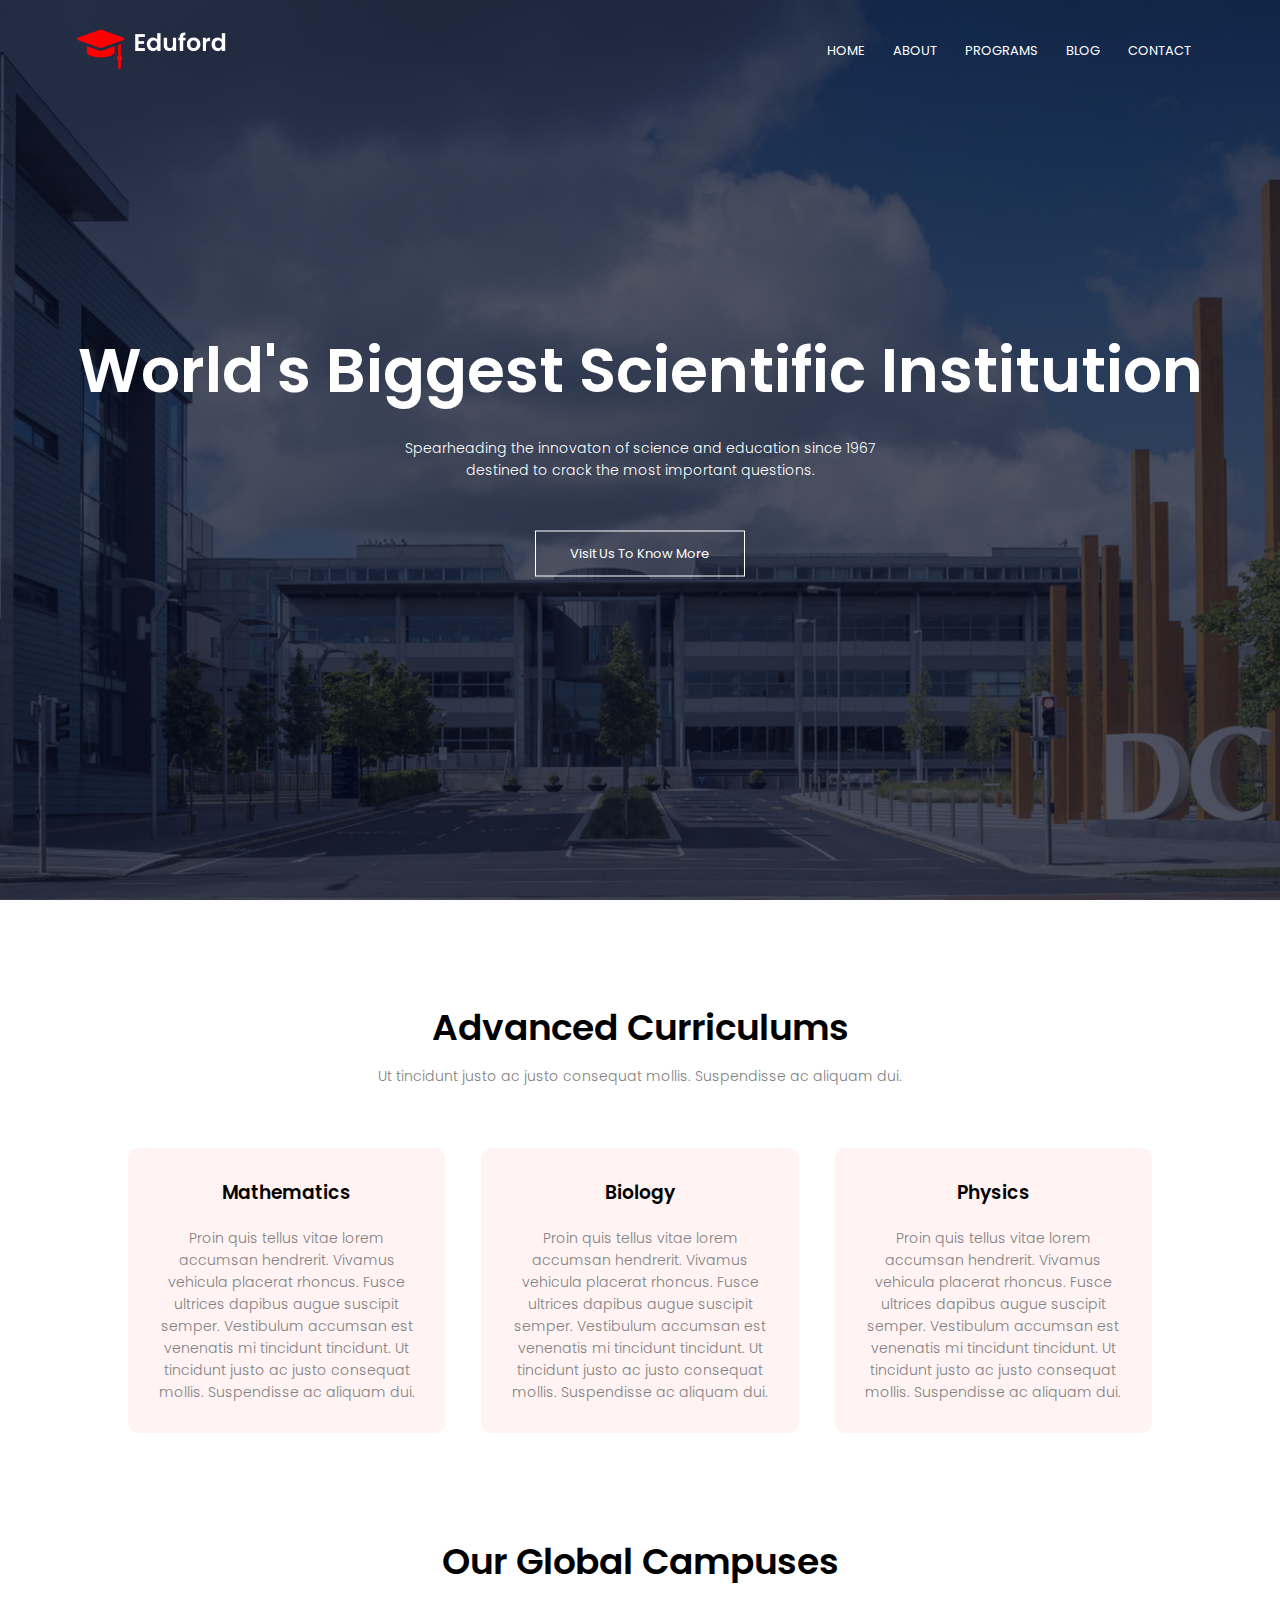
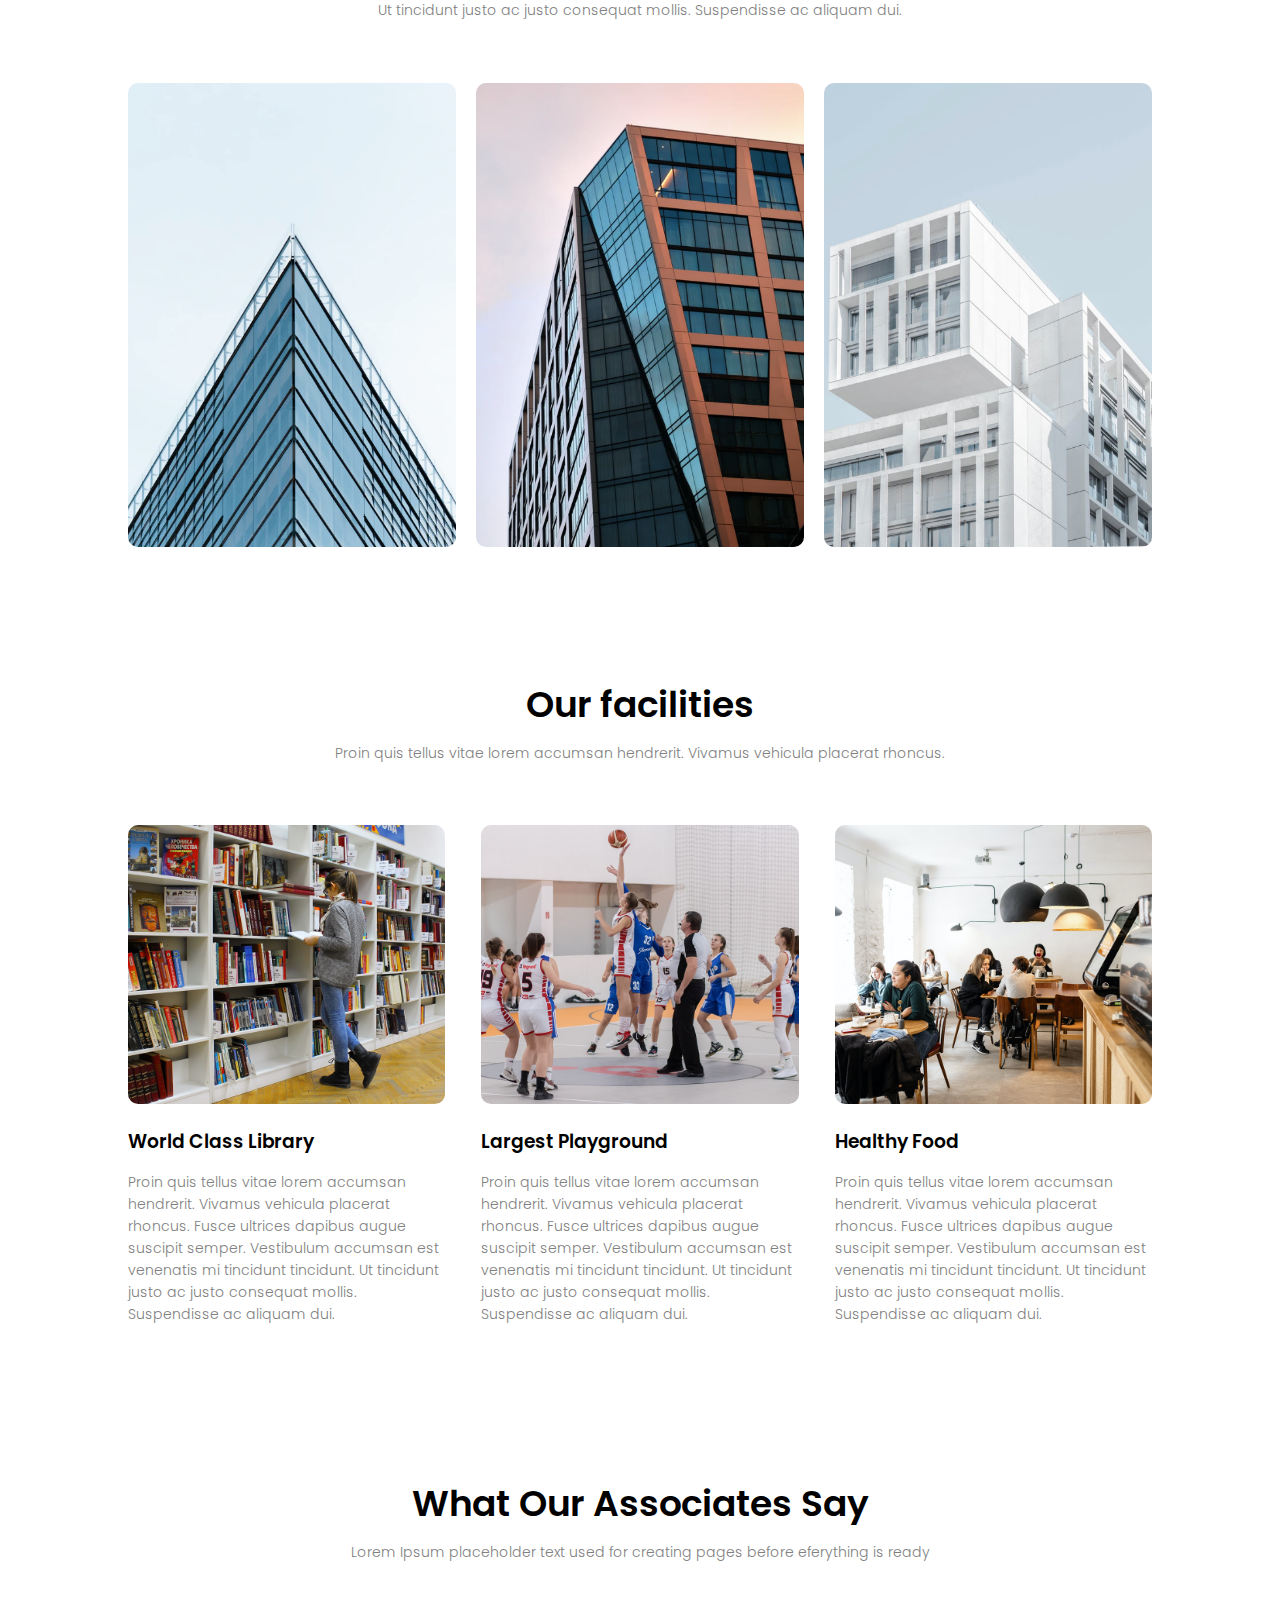
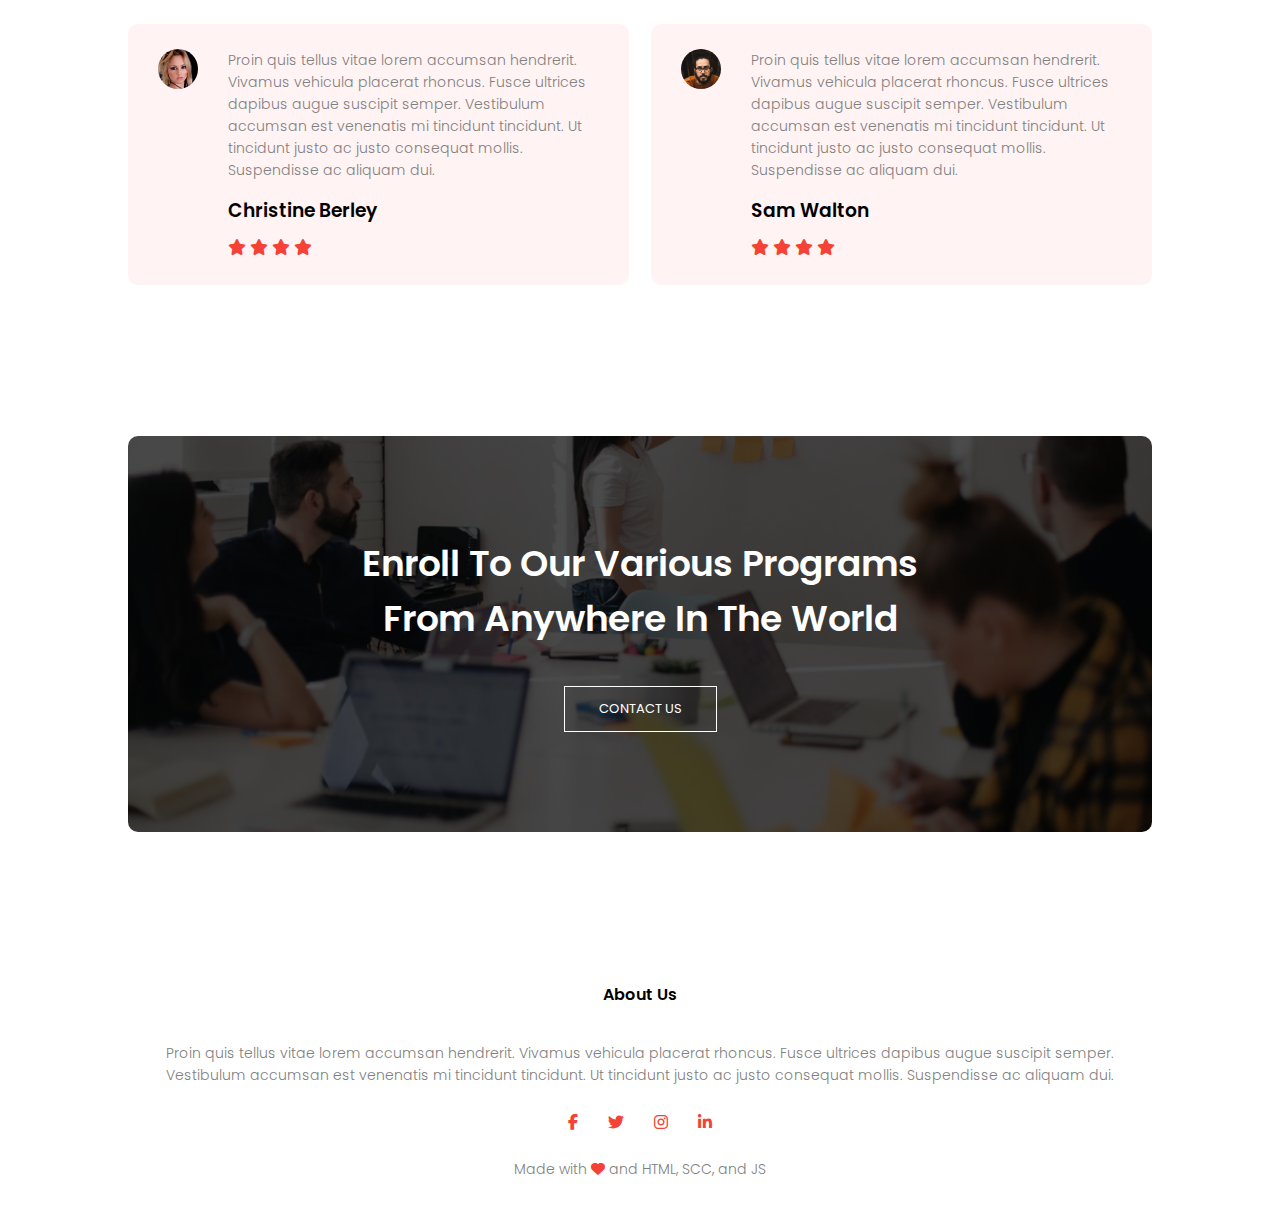
<file: index.html>
<!DOCTYPE html>
<html>
    <head>
        
        <meta name ="viewport" content="with=device-width, initial-scale=1.0">
        <title>Scientific Instinution LLC</title>
        <link href="style.css" type="text/css" rel="stylesheet" /> 
        <link rel="preconnect" href="https://fonts.googleapis.com">  <!-- google fonts -->
        <link rel="preconnect" href="https://fonts.gstatic.com" crossorigin>
        <link href="https://fonts.googleapis.com/css2?family=Poppins:wght@100;200;300;400;600;700&display=swap" rel="stylesheet"> 
        <link rel="stylesheet" href="https://cdnjs.cloudflare.com/ajax/libs/font-awesome/6.1.1/css/all.min.css"> <!-- font awesome css CDN -->
    </head>
    
    <body>
    <section class="header">
        <nav>
            <a href="index.html"><img src="images/logo.png" alt=""></a>
            <div class="nav-links" id="navLinks">
                <i class="fa fa-times" onclick="hideMenu()"></i> <!-- font awesome close icon -->
                <ul>
                    <li><a href="index.html">HOME</a></li>
                    <li><a href="about.html">ABOUT</a></li>
                    <li><a href="programs.html">PROGRAMS</a></li>
                    <li><a href="blog.html">BLOG</a></li>
                    <li><a href="contact.html">CONTACT</a></li>
                </ul>
            </div>
            <i class="fa fa-bars" onclick="showMenu()"></i>
        </nav>
    <div class="text-box">
        <h1>World's Biggest Scientific Institution</h1>
        <p>Spearheading the innovaton of science and education since 1967 <br> destined to crack the most important questions.
        </p>
        <a href="" class="hero-btn">Visit Us To Know More</a>
    </div>
    </section>

     <!-- second section -->
     <section class="course">
        <h1>Advanced Curriculums</h1>
        <p>Ut tincidunt justo ac justo consequat mollis. Suspendisse ac aliquam dui.</p>

        <div class="row">
            <div class="course-col">
                <H3>Mathematics</H3>
                <p>Proin quis tellus vitae lorem accumsan hendrerit. Vivamus vehicula placerat rhoncus. Fusce ultrices dapibus augue suscipit semper. Vestibulum accumsan est venenatis mi tincidunt tincidunt. Ut tincidunt justo ac justo consequat mollis. Suspendisse ac aliquam dui. 
                </p>
            </div>
            <div class="course-col">
                <H3>Biology</H3>
                <p>Proin quis tellus vitae lorem accumsan hendrerit. Vivamus vehicula placerat rhoncus. Fusce ultrices dapibus augue suscipit semper. Vestibulum accumsan est venenatis mi tincidunt tincidunt. Ut tincidunt justo ac justo consequat mollis. Suspendisse ac aliquam dui. 
                </p>
            </div>
            <div class="course-col">
                <H3>Physics</H3>
                <p>Proin quis tellus vitae lorem accumsan hendrerit. Vivamus vehicula placerat rhoncus. Fusce ultrices dapibus augue suscipit semper. Vestibulum accumsan est venenatis mi tincidunt tincidunt. Ut tincidunt justo ac justo consequat mollis. Suspendisse ac aliquam dui. 
                </p>
            </div>
        </div>
     </section>

      <!-- third section -->
     <section class="campus">
        <h1>Our Global Campuses</h1>
        <p>Ut tincidunt justo ac justo consequat mollis. Suspendisse ac aliquam dui.</p>

        <div class="row">
                <div class="campus-col">
                    <img src="images/london.png">
                    <div class="layer">
                        <h3>LONDON</h3>
                    </div>

                </div>
                
                <div class="campus-col">
                    <img src="images/newyork.png">
                    <div class="layer">
                        <h3>NEW YORK</h3>
                    </div>
                </div>

                <div class="campus-col">
                    <img src="images/washington.png">
                    <div class="layer">
                        <h3>WASHINGTON</h3>
                    </div>
                </div>
        </div>
     </section>

     <!-- fourth section -->

     <section class="facilities">
        <h1>Our facilities</h1>
        <p>Proin quis tellus vitae lorem accumsan hendrerit. Vivamus vehicula placerat rhoncus.</p>

        <div class="row">

            <div class="facilities-col">
                <img src="images/library.png">
                <h3>World Class Library</h3>
                <p>Proin quis tellus vitae lorem accumsan hendrerit. Vivamus vehicula placerat rhoncus. Fusce ultrices dapibus augue suscipit semper. Vestibulum accumsan est venenatis mi tincidunt tincidunt. Ut tincidunt justo ac justo consequat mollis. Suspendisse ac aliquam dui. 
                </p>
            </div>
            <div class="facilities-col">
                <img src="images/basketball.png">
                <h3>Largest Playground</h3>
                <p>Proin quis tellus vitae lorem accumsan hendrerit. Vivamus vehicula placerat rhoncus. Fusce ultrices dapibus augue suscipit semper. Vestibulum accumsan est venenatis mi tincidunt tincidunt. Ut tincidunt justo ac justo consequat mollis. Suspendisse ac aliquam dui. 
                </p>
            </div>
            <div class="facilities-col">
                <img src="images/cafeteria.png">
                <h3>Healthy Food</h3>
                <p>Proin quis tellus vitae lorem accumsan hendrerit. Vivamus vehicula placerat rhoncus. Fusce ultrices dapibus augue suscipit semper. Vestibulum accumsan est venenatis mi tincidunt tincidunt. Ut tincidunt justo ac justo consequat mollis. Suspendisse ac aliquam dui. 
                </p>
            </div>

        </div>
     </section>

     <!-- fifth section -->

     <section class="testimonials">
        <h1>What Our Associates Say</h1>
        <p>Lorem Ipsum placeholder text used for creating pages before eferything is ready</p>

        <div class="row">
            <div class="testimonial-col">
                <img src="images/user1.jpg">
                <div>
                    <p>Proin quis tellus vitae lorem accumsan hendrerit. Vivamus vehicula placerat rhoncus. Fusce ultrices dapibus augue suscipit semper. Vestibulum accumsan est venenatis mi tincidunt tincidunt. Ut tincidunt justo ac justo consequat mollis. Suspendisse ac aliquam dui. 
                    </p>
                    <h3>Christine Berley</h3>
                    <i class="fa fa-star"></i>
                    <i class="fa fa-star"></i>
                    <i class="fa fa-star"></i>
                    <i class="fa fa-star"></i>
                    <i class="fa fa-star-o"></i>
                </div>
            </div>
            <div class="testimonial-col">
                <img src="images/user2.jpg">
                <div>
                    <p>Proin quis tellus vitae lorem accumsan hendrerit. Vivamus vehicula placerat rhoncus. Fusce ultrices dapibus augue suscipit semper. Vestibulum accumsan est venenatis mi tincidunt tincidunt. Ut tincidunt justo ac justo consequat mollis. Suspendisse ac aliquam dui. 
                    </p>
                    <h3>Sam Walton</h3>
                    <i class="fa fa-star"></i>
                    <i class="fa fa-star"></i>
                    <i class="fa fa-star"></i>
                    <i class="fa fa-star"></i>
                    <i class="fa fa-star-half-o"></i>
                </div>
            </div>
        </div>
     </section>

     <!-- sixth section -->

     <section class="cta">
        <h1>Enroll To Our Various Programs<br> From Anywhere In The World</h1>
        <a href="" class="hero-btn">CONTACT US</a>

     </section>

     <!-- footer section -->

     <section class="footer">
        <h4>About Us</h4>
        <p>Proin quis tellus vitae lorem accumsan hendrerit. Vivamus vehicula placerat rhoncus. Fusce ultrices dapibus augue suscipit semper.<br> Vestibulum accumsan est venenatis mi tincidunt tincidunt. Ut tincidunt justo ac justo consequat mollis. Suspendisse ac aliquam dui. 
        </p>
        <div class="icons">
            <i class="fa-brands fa-facebook-f"></i>
            <i class="fa-brands fa-twitter"></i>
            <i class="fa-brands fa-instagram"></i>
            <i class="fa-brands fa-linkedin-in"></i>
        </div>
        <p>Made with <i class="fa fa-heart"></i> and HTML, SCC, and JS</p>
     </section>

    <!-- JS Open and close mobile menu -->
    <script>
        var navLinks = document.getElementById("navLinks")
        function showMenu(){
            navLinks.style.right = "0";
        }
        function hideMenu(){
            navLinks.style.right = "-200px";
        }
    </script>


    </body>
</html>
</file>
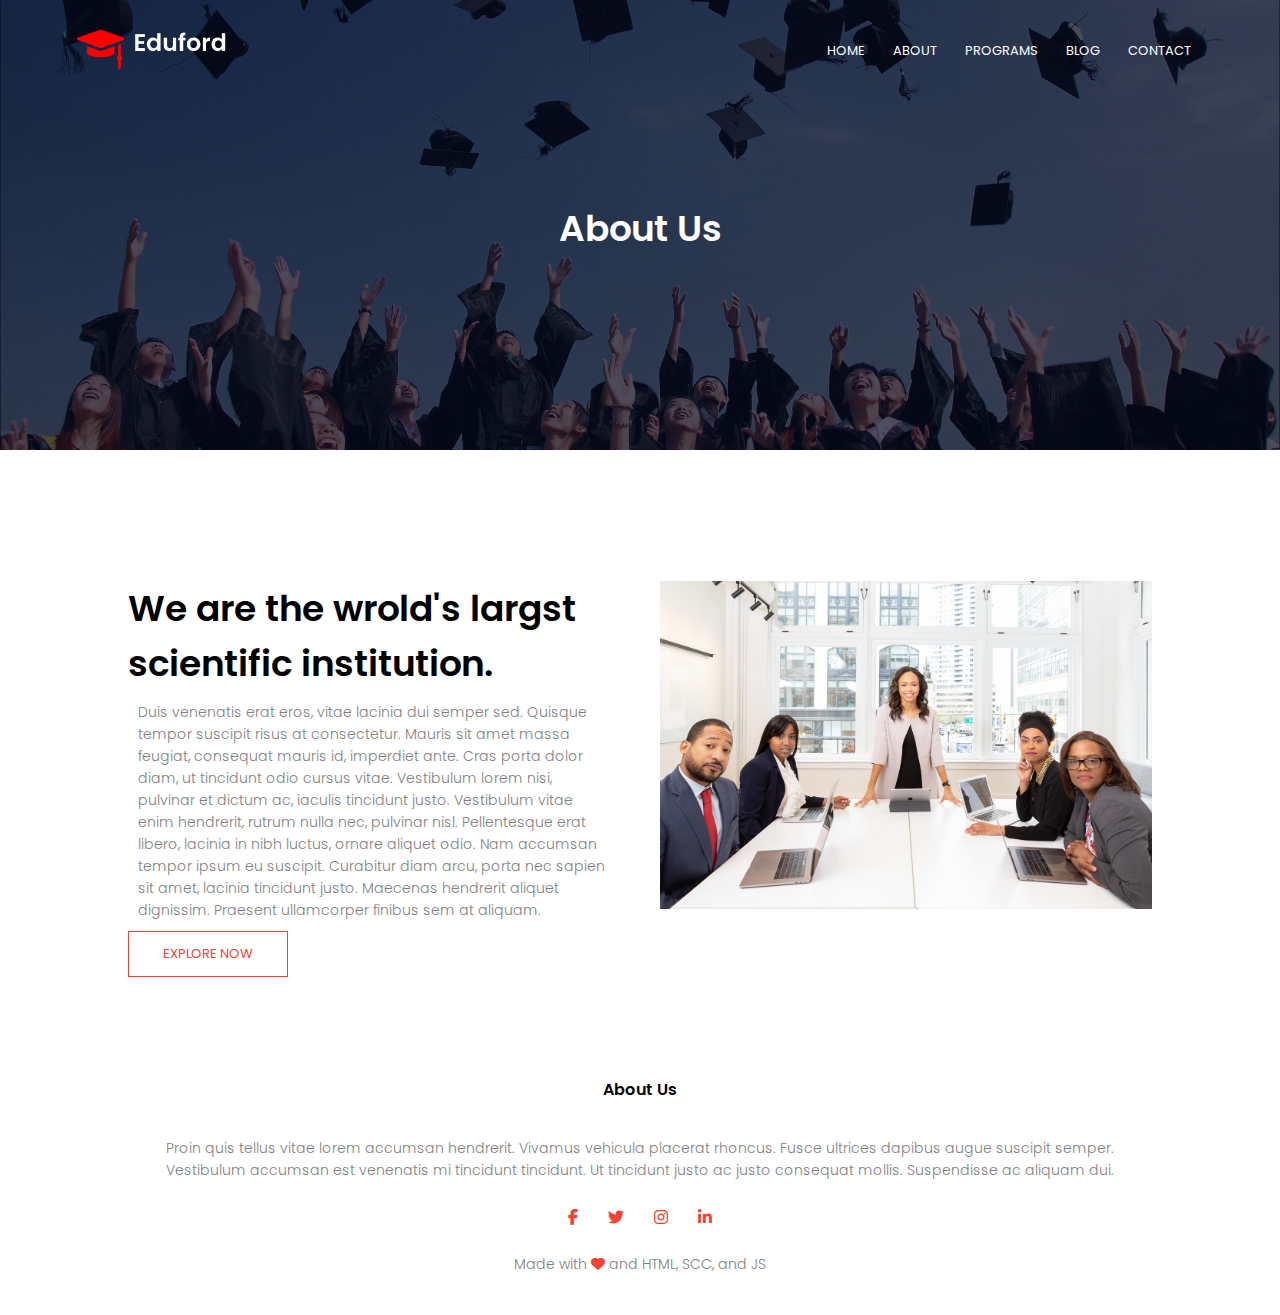
<file: about.html>
<!DOCTYPE html>
<html>
    <head>
        <meta name ="viewport" content="with=device-width, initial-scale=1.0">
        <title>Scientific Instinution LLC</title>
        <link href="style.css" type="text/css" rel="stylesheet" /> 
        <link rel="preconnect" href="https://fonts.googleapis.com">  <!-- google fonts -->
        <link rel="preconnect" href="https://fonts.gstatic.com" crossorigin>
        <link href="https://fonts.googleapis.com/css2?family=Poppins:wght@100;200;300;400;600;700&display=swap" rel="stylesheet"> 
        <link rel="stylesheet" href="https://cdnjs.cloudflare.com/ajax/libs/font-awesome/6.1.1/css/all.min.css"> <!-- font awesome css CDN -->
    </head>
    
    <body>
    <section class="sub-header">
        <nav>
            <a href="index.html"><img src="images/logo.png" alt=""></a>
            <div class="nav-links" id="navLinks">
                <i class="fa fa-times" onclick="hideMenu()"></i> <!-- font awesome close icon -->
                <ul>
                    <li><a href="index.html">HOME</a></li>
                    <li><a href="about.html">ABOUT</a></li>
                    <li><a href="programs.html">PROGRAMS</a></li>
                    <li><a href="blog.html">BLOG</a></li>
                    <li><a href="contact.html">CONTACT</a></li>
                </ul>
            </div>
            <i class="fa fa-bars" onclick="showMenu()"></i>
        </nav>
        <h1>About Us</h1>

    </section>

    <!-- content section -->

    <section class="about-us">

        <div class="row">
            <div class="about-col">
                <h1>We are the wrold's largst scientific institution.</h1>
                <p>Duis venenatis erat eros, vitae lacinia dui semper sed. Quisque tempor suscipit risus at consectetur. Mauris sit amet massa feugiat, consequat mauris id, imperdiet ante. Cras porta dolor diam, ut tincidunt odio cursus vitae. Vestibulum lorem nisi, pulvinar et dictum ac, iaculis tincidunt justo. Vestibulum vitae enim hendrerit, rutrum nulla nec, pulvinar nisl. Pellentesque erat libero, lacinia in nibh luctus, ornare aliquet odio. Nam accumsan tempor ipsum eu suscipit. Curabitur diam arcu, porta nec sapien sit amet, lacinia tincidunt justo. Maecenas hendrerit aliquet dignissim. Praesent ullamcorper finibus sem at aliquam.</p>
                <a href="" class="hero-btn color-btn">EXPLORE NOW</a>
            </div>
            <div class="about-col">
                <img src="images/about.jpg">
            </div>
        </div>
    </section>




     <!-- footer section -->

     <section class="footer">
        <h4>About Us</h4>
        <p>Proin quis tellus vitae lorem accumsan hendrerit. Vivamus vehicula placerat rhoncus. Fusce ultrices dapibus augue suscipit semper.<br> Vestibulum accumsan est venenatis mi tincidunt tincidunt. Ut tincidunt justo ac justo consequat mollis. Suspendisse ac aliquam dui. 
        </p>
        <div class="icons">
            <i class="fa-brands fa-facebook-f"></i>
            <i class="fa-brands fa-twitter"></i>
            <i class="fa-brands fa-instagram"></i>
            <i class="fa-brands fa-linkedin-in"></i>
        </div>
        <p>Made with <i class="fa fa-heart"></i> and HTML, SCC, and JS</p>
     </section>

    <!-- JS Open and close mobile menu -->
    <script>
        var navLinks = document.getElementById("navLinks")
        function showMenu(){
            navLinks.style.right = "0";
        }
        function hideMenu(){
            navLinks.style.right = "-200px";
        }
    </script>


    </body>
</html>
</file>
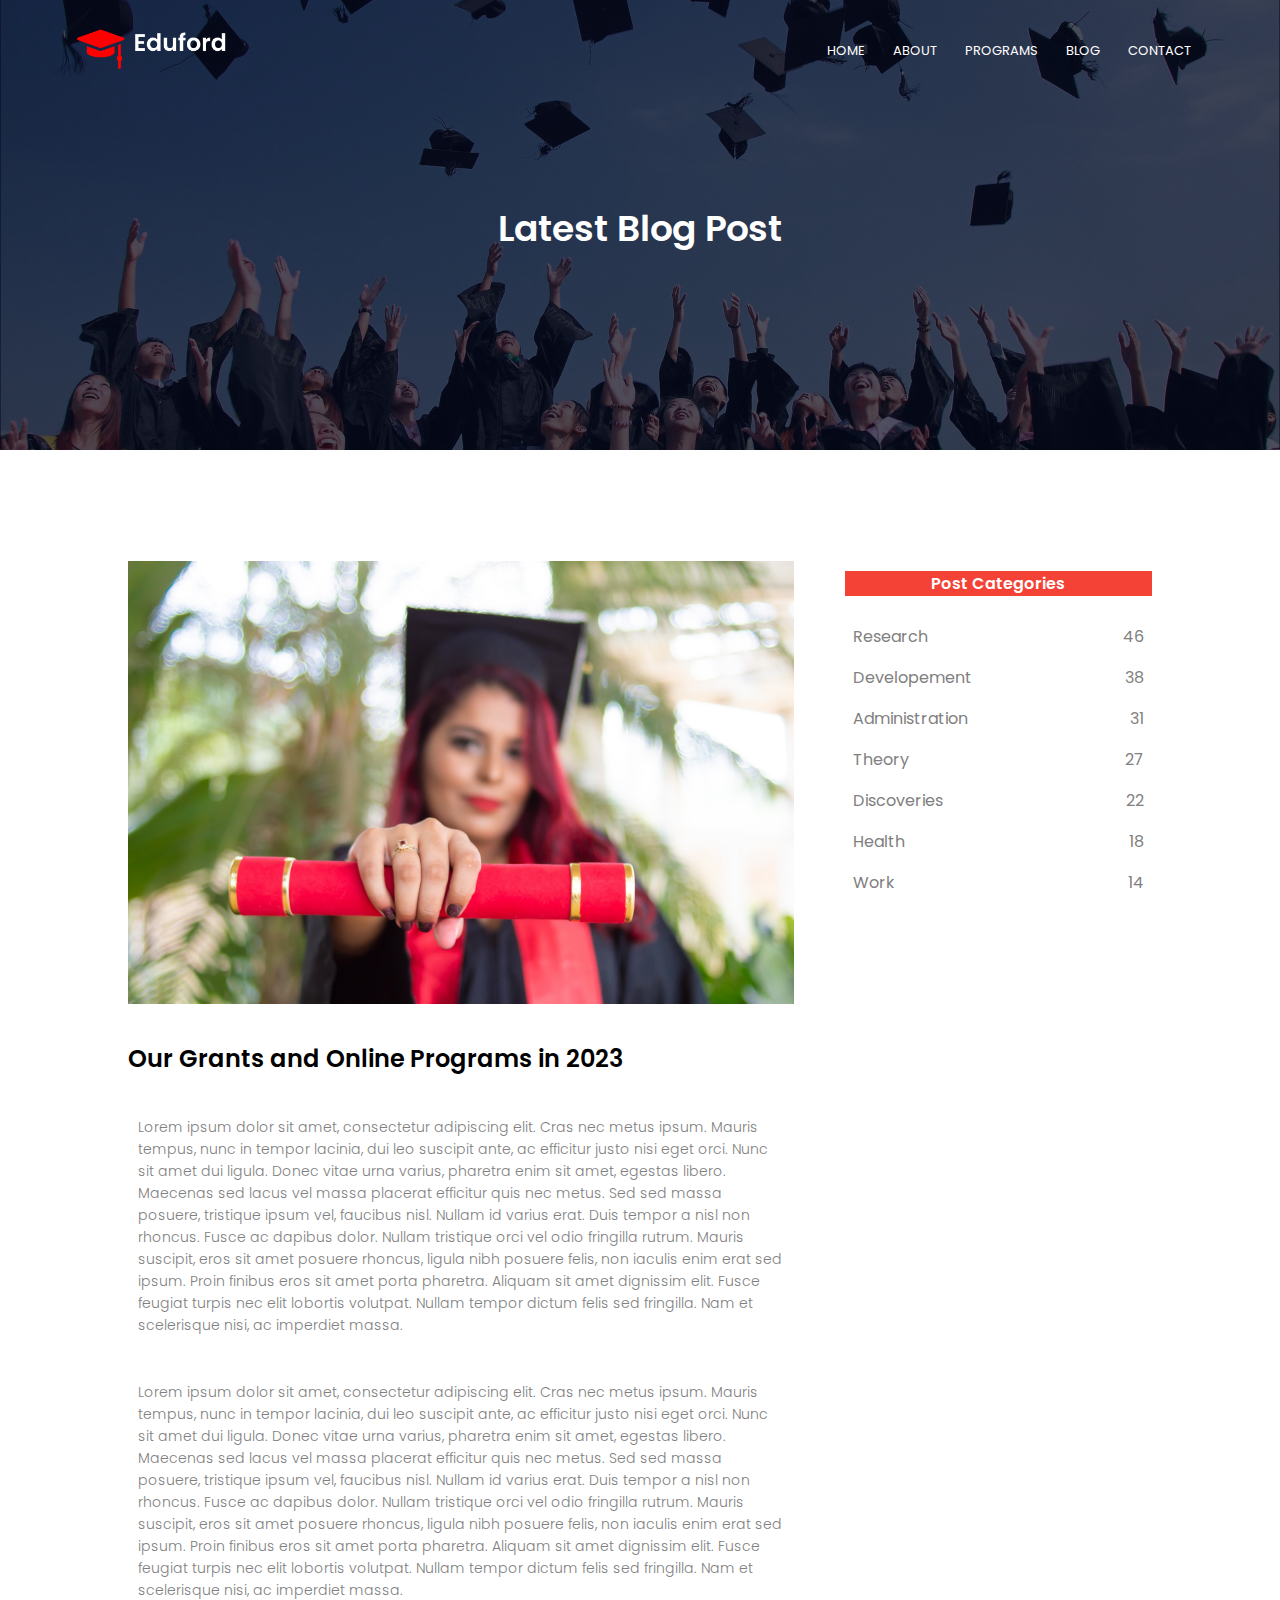
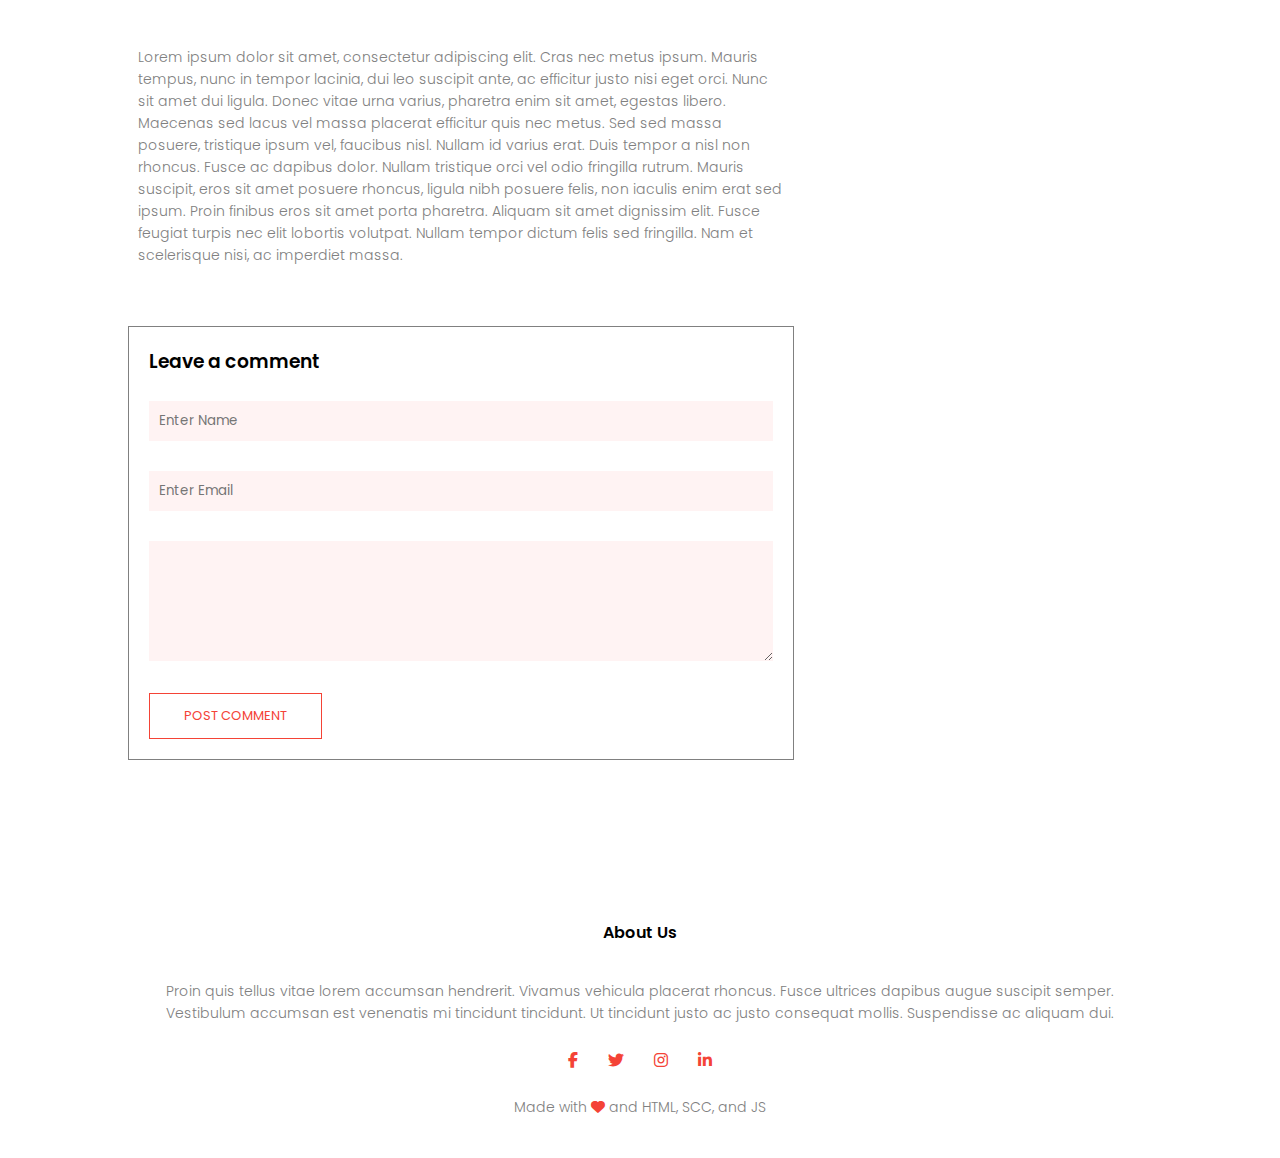
<file: blog.html>
<!DOCTYPE html>
<html>
    <head>
        <meta name ="viewport" content="with=device-width, initial-scale=1.0">
        <title>Scientific Instinution LLC</title>
        <link href="style.css" type="text/css" rel="stylesheet" /> 
        <link rel="preconnect" href="https://fonts.googleapis.com">  <!-- google fonts -->
        <link rel="preconnect" href="https://fonts.gstatic.com" crossorigin>
        <link href="https://fonts.googleapis.com/css2?family=Poppins:wght@100;200;300;400;600;700&display=swap" rel="stylesheet"> 
        <link rel="stylesheet" href="https://cdnjs.cloudflare.com/ajax/libs/font-awesome/6.1.1/css/all.min.css"> <!-- font awesome css CDN -->
    </head>
    
    <body>
    <section class="sub-header">
        <nav>
            <a href="index.html"><img src="images/logo.png" alt=""></a>
            <div class="nav-links" id="navLinks">
                <i class="fa fa-times" onclick="hideMenu()"></i> <!-- font awesome close icon -->
                <ul>
                    <li><a href="index.html">HOME</a></li>
                    <li><a href="about.html">ABOUT</a></li>
                    <li><a href="programs.html">PROGRAMS</a></li>
                    <li><a href="blog.html">BLOG</a></li>
                    <li><a href="contact.html">CONTACT</a></li>
                </ul>
            </div>
            <i class="fa fa-bars" onclick="showMenu()"></i>
        </nav>
        <h1>Latest Blog Post</h1>

    </section>

    <!-- content section -->


    <section class="blog-content">
        <div class="row">
            <div class="blog-left">
                <img src="images/certificate.jpg">
                <h2>Our Grants and Online Programs in 2023</h2>
                <p>Lorem ipsum dolor sit amet, consectetur adipiscing elit. Cras nec metus ipsum. Mauris tempus, nunc in tempor lacinia, dui leo suscipit ante, ac efficitur justo nisi eget orci. Nunc sit amet dui ligula. Donec vitae urna varius, pharetra enim sit amet, egestas libero. Maecenas sed lacus vel massa placerat efficitur quis nec metus. Sed sed massa posuere, tristique ipsum vel, faucibus nisl. Nullam id varius erat. Duis tempor a nisl non rhoncus. Fusce ac dapibus dolor. Nullam tristique orci vel odio fringilla rutrum. Mauris suscipit, eros sit amet posuere rhoncus, ligula nibh posuere felis, non iaculis enim erat sed ipsum. Proin finibus eros sit amet porta pharetra. Aliquam sit amet dignissim elit. Fusce feugiat turpis nec elit lobortis volutpat. Nullam tempor dictum felis sed fringilla. Nam et scelerisque nisi, ac imperdiet massa. </p>
                <br>
                <p>Lorem ipsum dolor sit amet, consectetur adipiscing elit. Cras nec metus ipsum. Mauris tempus, nunc in tempor lacinia, dui leo suscipit ante, ac efficitur justo nisi eget orci. Nunc sit amet dui ligula. Donec vitae urna varius, pharetra enim sit amet, egestas libero. Maecenas sed lacus vel massa placerat efficitur quis nec metus. Sed sed massa posuere, tristique ipsum vel, faucibus nisl. Nullam id varius erat. Duis tempor a nisl non rhoncus. Fusce ac dapibus dolor. Nullam tristique orci vel odio fringilla rutrum. Mauris suscipit, eros sit amet posuere rhoncus, ligula nibh posuere felis, non iaculis enim erat sed ipsum. Proin finibus eros sit amet porta pharetra. Aliquam sit amet dignissim elit. Fusce feugiat turpis nec elit lobortis volutpat. Nullam tempor dictum felis sed fringilla. Nam et scelerisque nisi, ac imperdiet massa. </p>
                <br>
                <p>Lorem ipsum dolor sit amet, consectetur adipiscing elit. Cras nec metus ipsum. Mauris tempus, nunc in tempor lacinia, dui leo suscipit ante, ac efficitur justo nisi eget orci. Nunc sit amet dui ligula. Donec vitae urna varius, pharetra enim sit amet, egestas libero. Maecenas sed lacus vel massa placerat efficitur quis nec metus. Sed sed massa posuere, tristique ipsum vel, faucibus nisl. Nullam id varius erat. Duis tempor a nisl non rhoncus. Fusce ac dapibus dolor. Nullam tristique orci vel odio fringilla rutrum. Mauris suscipit, eros sit amet posuere rhoncus, ligula nibh posuere felis, non iaculis enim erat sed ipsum. Proin finibus eros sit amet porta pharetra. Aliquam sit amet dignissim elit. Fusce feugiat turpis nec elit lobortis volutpat. Nullam tempor dictum felis sed fringilla. Nam et scelerisque nisi, ac imperdiet massa. </p>

                <div class="comment-box">
                    <h3>Leave a comment</h3>
                    <form class = "comment-form" action="">
                        <input type="text" placeholder = "Enter Name">
                        <input type="text" placeholder = "Enter Email">
                        <textarea rows="5" placeholder = "Your comment">
                        </textarea>
                        <button type = "submit" class="hero-btn color-btn" >POST COMMENT</button>

                    </form>
                </div>

            </div>
            <div class="blog-right">
                <h3>Post Categories</h3>
                <div>
                    <span>Research</span>
                    <span>46</span>
                </div>
                <div>
                    <span>Developement</span>
                    <span>38</span>
                </div>
                <div>
                    <span>Administration</span>
                    <span>31</span>
                </div>
                <div>
                    <span>Theory</span>
                    <span>27</span>
                </div>
                <div>
                    <span>Discoveries</span>
                    <span>22</span>
                </div>
                <div>
                    <span>Health</span>
                    <span>18</span>
                </div>
                <div>
                    <span>Work</span>
                    <span>14</span>
                </div>

            </div>
        </div>



    </section>





     <!-- footer section -->

     <section class="footer">
        <h4>About Us</h4>
        <p>Proin quis tellus vitae lorem accumsan hendrerit. Vivamus vehicula placerat rhoncus. Fusce ultrices dapibus augue suscipit semper.<br> Vestibulum accumsan est venenatis mi tincidunt tincidunt. Ut tincidunt justo ac justo consequat mollis. Suspendisse ac aliquam dui. 
        </p>
        <div class="icons">
            <i class="fa-brands fa-facebook-f"></i>
            <i class="fa-brands fa-twitter"></i>
            <i class="fa-brands fa-instagram"></i>
            <i class="fa-brands fa-linkedin-in"></i>
        </div>
        <p>Made with <i class="fa fa-heart"></i> and HTML, SCC, and JS</p>
     </section>

    <!-- JS Open and close mobile menu -->
    <script>
        var navLinks = document.getElementById("navLinks")
        function showMenu(){
            navLinks.style.right = "0";
        }
        function hideMenu(){
            navLinks.style.right = "-200px";
        }
    </script>


    </body>
</html>
</file>
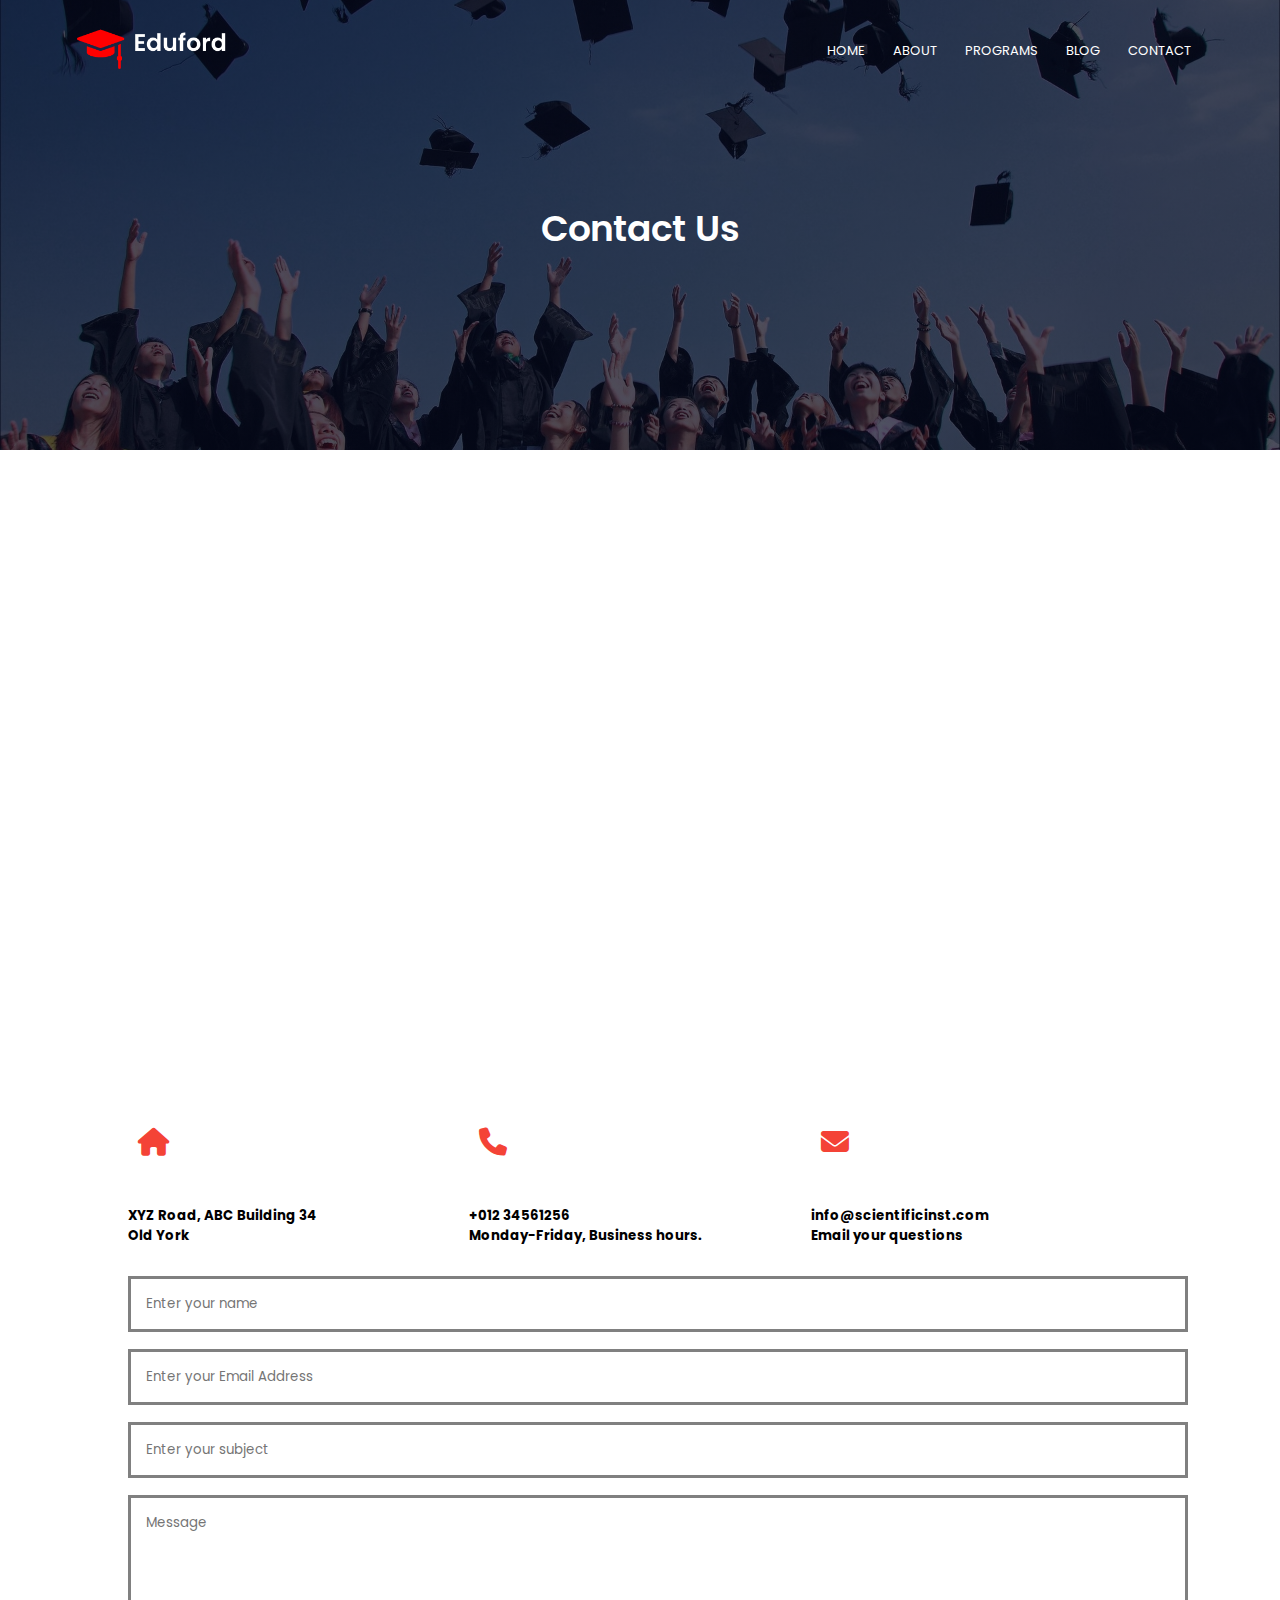
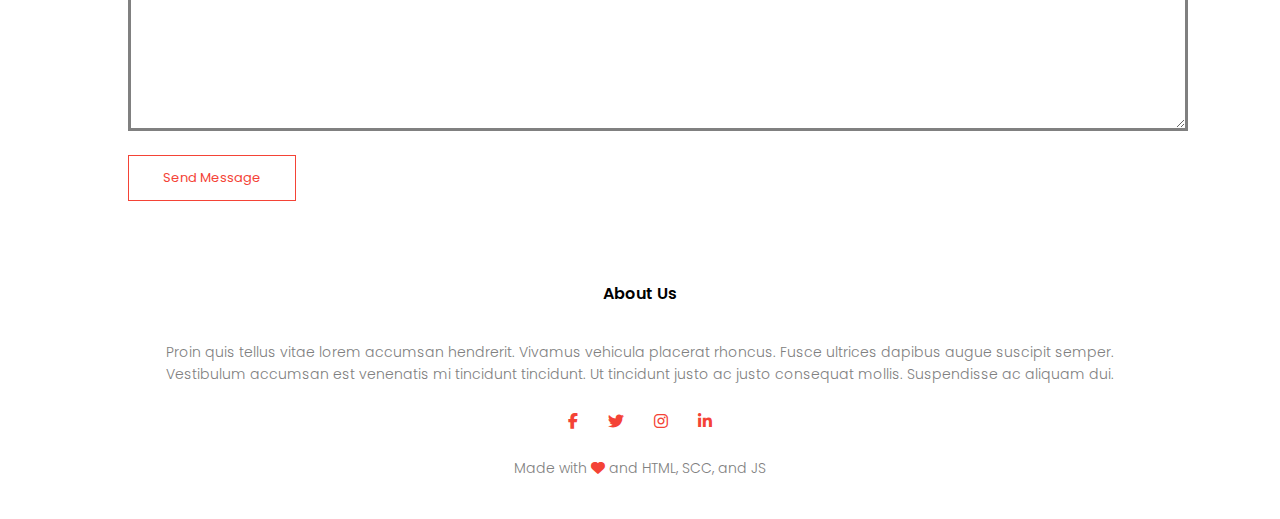
<file: contact.html>
<!DOCTYPE html>
<html>
    <head>
        <meta name ="viewport" content="with=device-width, initial-scale=1.0">
        <title>Scientific Instinution LLC</title>
        <link href="style.css" type="text/css" rel="stylesheet" /> 
        <link rel="preconnect" href="https://fonts.googleapis.com">  <!-- google fonts -->
        <link rel="preconnect" href="https://fonts.gstatic.com" crossorigin>
        <link href="https://fonts.googleapis.com/css2?family=Poppins:wght@100;200;300;400;600;700&display=swap" rel="stylesheet"> 
        <link rel="stylesheet" href="https://cdnjs.cloudflare.com/ajax/libs/font-awesome/6.1.1/css/all.min.css"> <!-- font awesome css CDN -->
    </head>
    
    <body>
    <section class="sub-header">
        <nav>
            <a href="index.html"><img src="images/logo.png" alt=""></a>
            <div class="nav-links" id="navLinks">
                <i class="fa fa-times" onclick="hideMenu()"></i> <!-- font awesome close icon -->
                <ul>
                    <li><a href="index.html">HOME</a></li>
                    <li><a href="about.html">ABOUT</a></li>
                    <li><a href="programs.html">PROGRAMS</a></li>
                    <li><a href="blog.html">BLOG</a></li>
                    <li><a href="contact.html">CONTACT</a></li>
                </ul>
            </div>
            <i class="fa fa-bars" onclick="showMenu()"></i>
        </nav>
        <h1>Contact Us</h1>

    </section>

    <!-- content section -->

    <section class="location">

        <iframe src="https://www.google.com/maps/embed?pb=!1m18!1m12!1m3!1d6046.817061656344!2d-74.00062382574902!3d40.73103534234003!2m3!1f0!2f0!3f0!3m2!1i1024!2i768!4f13.1!3m3!1m2!1s0x89c2599af55395c1%3A0xda30743171b5f305!2z0J3RjtC50L7RgNC60YHQutC4INGD0L3QuNCy0LXRgNGB0LjRgtC10YI!5e0!3m2!1sbg!2sbg!4v1656603189394!5m2!1sbg!2sbg" width="600" height="450" style="border:0;" allowfullscreen="" loading="lazy" referrerpolicy="no-referrer-when-downgrade"></iframe>

    </section>

    <section class="contact-us">
        <div class="row">

            <div class="contact-col">
                <div>
                    <i class="fa fa-home"></i> 
                </div>
                <span>
                    <h5>XYZ Road, ABC Building 34 </h5>
                    <h5>Old York </h5>
                </span>
    
            </div>
            <div class="contact-col">
                <div>
                    <i class="fa fa-phone"></i> 
                </div>
                <span>
                    <h5>+012 34561256 </h5>
                    <h5>Monday-Friday, Business hours. </h5> 
                </span>
            </div>
            <div class="contact-col">
                <div>
                    <i class="fa fa-envelope"></i> 
                </div>
                <span>
                    <h5>info@scientificinst.com </h5>
                    <h5>Email your questions</h5>
                </span>
    
            </div>
        </div>
        <div class="contact-col" method="post">
            <form action="form-handeler.php">
                <input type="text" name="name" placeholder="Enter your name" required>
                <input type="email" name="email" placeholder="Enter your Email Address" required>
                <input type="text" name="text" placeholder="Enter your subject" required>
                <textarea rows="10" name="message" placeholder="Message" required></textarea>
                <button type="submit" class="hero-btn color-btn">Send Message</button>
            </form>
        </div>
       
        
        
    

    </section>






     <!-- footer section -->

     <section class="footer">
        <h4>About Us</h4>
        <p>Proin quis tellus vitae lorem accumsan hendrerit. Vivamus vehicula placerat rhoncus. Fusce ultrices dapibus augue suscipit semper.<br> Vestibulum accumsan est venenatis mi tincidunt tincidunt. Ut tincidunt justo ac justo consequat mollis. Suspendisse ac aliquam dui. 
        </p>
        <div class="icons">
            <i class="fa-brands fa-facebook-f"></i>
            <i class="fa-brands fa-twitter"></i>
            <i class="fa-brands fa-instagram"></i>
            <i class="fa-brands fa-linkedin-in"></i>
        </div>
        <p>Made with <i class="fa fa-heart"></i> and HTML, SCC, and JS</p>
     </section>

    <!-- JS Open and close mobile menu -->
    <script>
        var navLinks = document.getElementById("navLinks")
        function showMenu(){
            navLinks.style.right = "0";
        }
        function hideMenu(){
            navLinks.style.right = "-200px";
        }
    </script>


    </body>
</html>
</file>
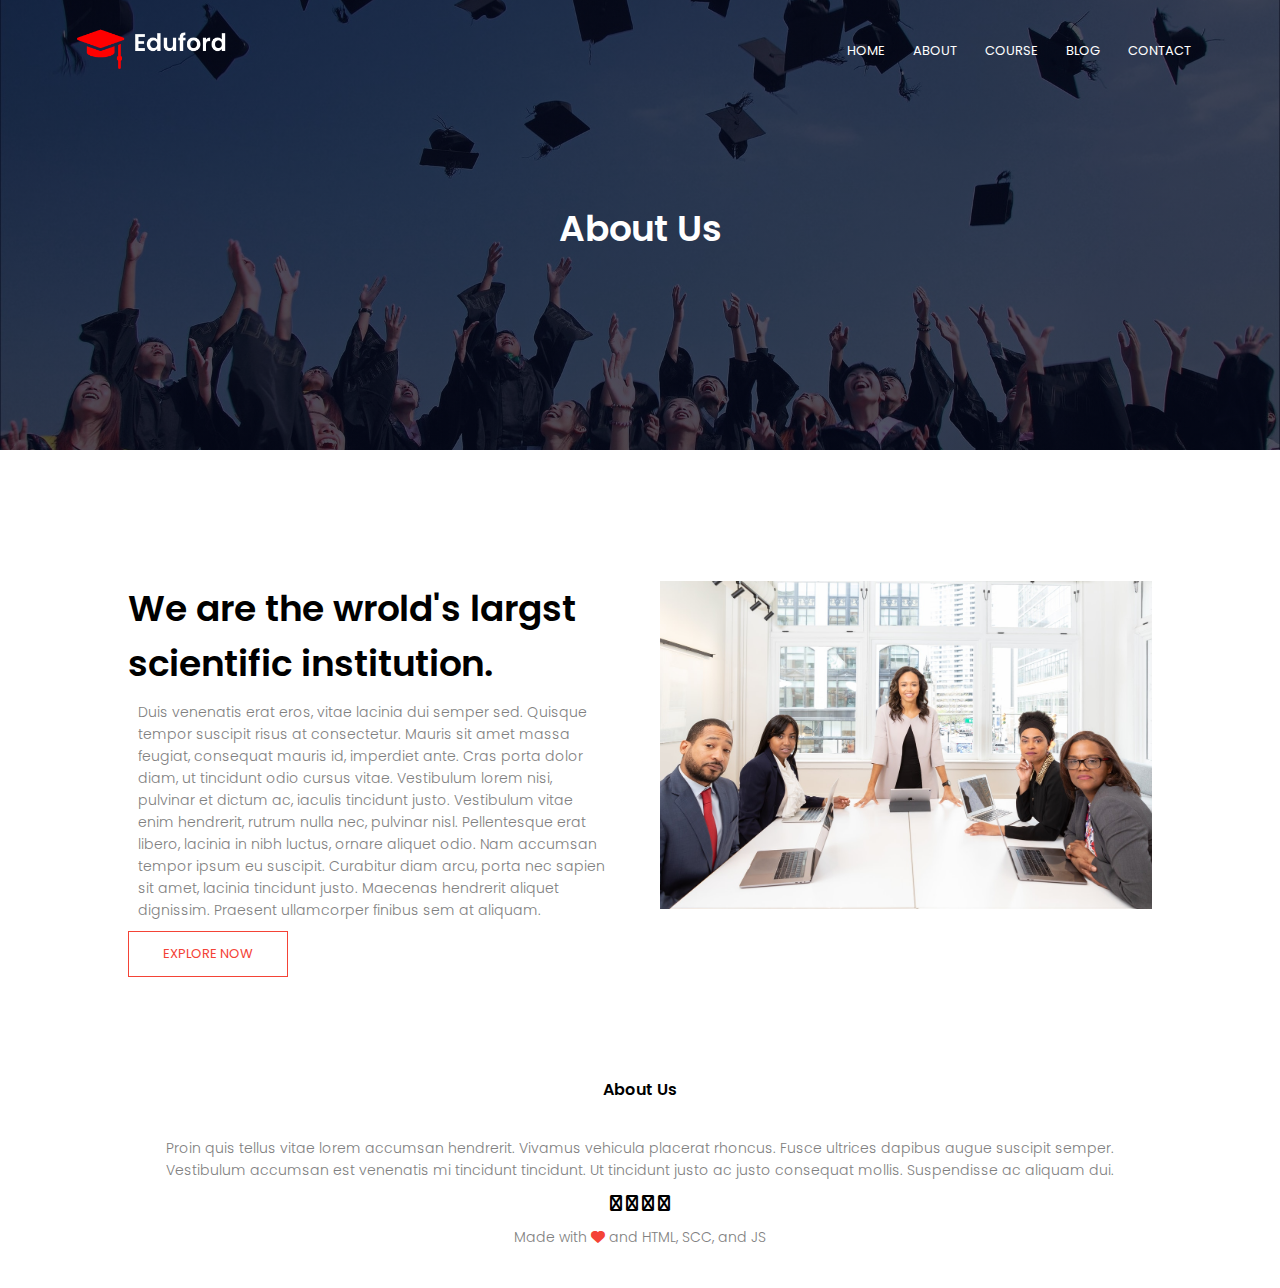
<file: course.html>
<!DOCTYPE html>
<html>
    <head>
        <meta name ="viewport" content="with=device-width, initial-scale=1.0">
        <title>WebsiteFrontendDesign</title>
        <link href="style.css" type="text/css" rel="stylesheet" /> 
        <link rel="preconnect" href="https://fonts.googleapis.com">  <!-- google fonts -->
        <link rel="preconnect" href="https://fonts.gstatic.com" crossorigin>
        <link href="https://fonts.googleapis.com/css2?family=Poppins:wght@100;200;300;400;600;700&display=swap" rel="stylesheet"> 
        <link rel="stylesheet" href="https://cdnjs.cloudflare.com/ajax/libs/font-awesome/6.1.1/css/all.min.css"> <!-- font awesome css CDN -->
    </head>
    
    <body>
    <section class="sub-header">
        <nav>
            <a href="index.html"><img src="images/logo.png" alt=""></a>
            <div class="nav-links" id="navLinks">
                <i class="fa fa-times" onclick="hideMenu()"></i> <!-- font awesome close icon -->
                <ul>
                    <li><a href="index.html">HOME</a></li>
                    <li><a href="about.html">ABOUT</a></li>
                    <li><a href="course.html">COURSE</a></li>
                    <li><a href="">BLOG</a></li>
                    <li><a href="">CONTACT</a></li>
                </ul>
            </div>
            <i class="fa fa-bars" onclick="showMenu()"></i>
        </nav>
        <h1>About Us</h1>

    </section>

    <!-- content section -->

    <section class="about-us">

        <div class="row">
            <div class="about-col">
                <h1>We are the wrold's largst scientific institution.</h1>
                <p>Duis venenatis erat eros, vitae lacinia dui semper sed. Quisque tempor suscipit risus at consectetur. Mauris sit amet massa feugiat, consequat mauris id, imperdiet ante. Cras porta dolor diam, ut tincidunt odio cursus vitae. Vestibulum lorem nisi, pulvinar et dictum ac, iaculis tincidunt justo. Vestibulum vitae enim hendrerit, rutrum nulla nec, pulvinar nisl. Pellentesque erat libero, lacinia in nibh luctus, ornare aliquet odio. Nam accumsan tempor ipsum eu suscipit. Curabitur diam arcu, porta nec sapien sit amet, lacinia tincidunt justo. Maecenas hendrerit aliquet dignissim. Praesent ullamcorper finibus sem at aliquam.</p>
                <a href="" class="hero-btn color-btn">EXPLORE NOW</a>
            </div>
            <div class="about-col">
                <img src="images/about.jpg">
            </div>
        </div>
    </section>




     <!-- footer section -->

     <section class="footer">
        <h4>About Us</h4>
        <p>Proin quis tellus vitae lorem accumsan hendrerit. Vivamus vehicula placerat rhoncus. Fusce ultrices dapibus augue suscipit semper.<br> Vestibulum accumsan est venenatis mi tincidunt tincidunt. Ut tincidunt justo ac justo consequat mollis. Suspendisse ac aliquam dui. 
        </p>
        <div class="icons">
            <i class="fa fa-facebook"></i> 
            <i class="fa fa-twitter"></i> 
            <i class="fa fa-instagram"></i> 
            <i class="fa fa-linkedin"></i> 
        </div>
        <p>Made with <i class="fa fa-heart"></i> and HTML, SCC, and JS</p>
     </section>

    <!-- JS Open and close mobile menu -->
    <script>
        var navLinks = document.getElementById("navLinks")
        function showMenu(){
            navLinks.style.right = "0";
        }
        function hideMenu(){
            navLinks.style.right = "-200px";
        }
    </script>


    </body>
</html>
</file>
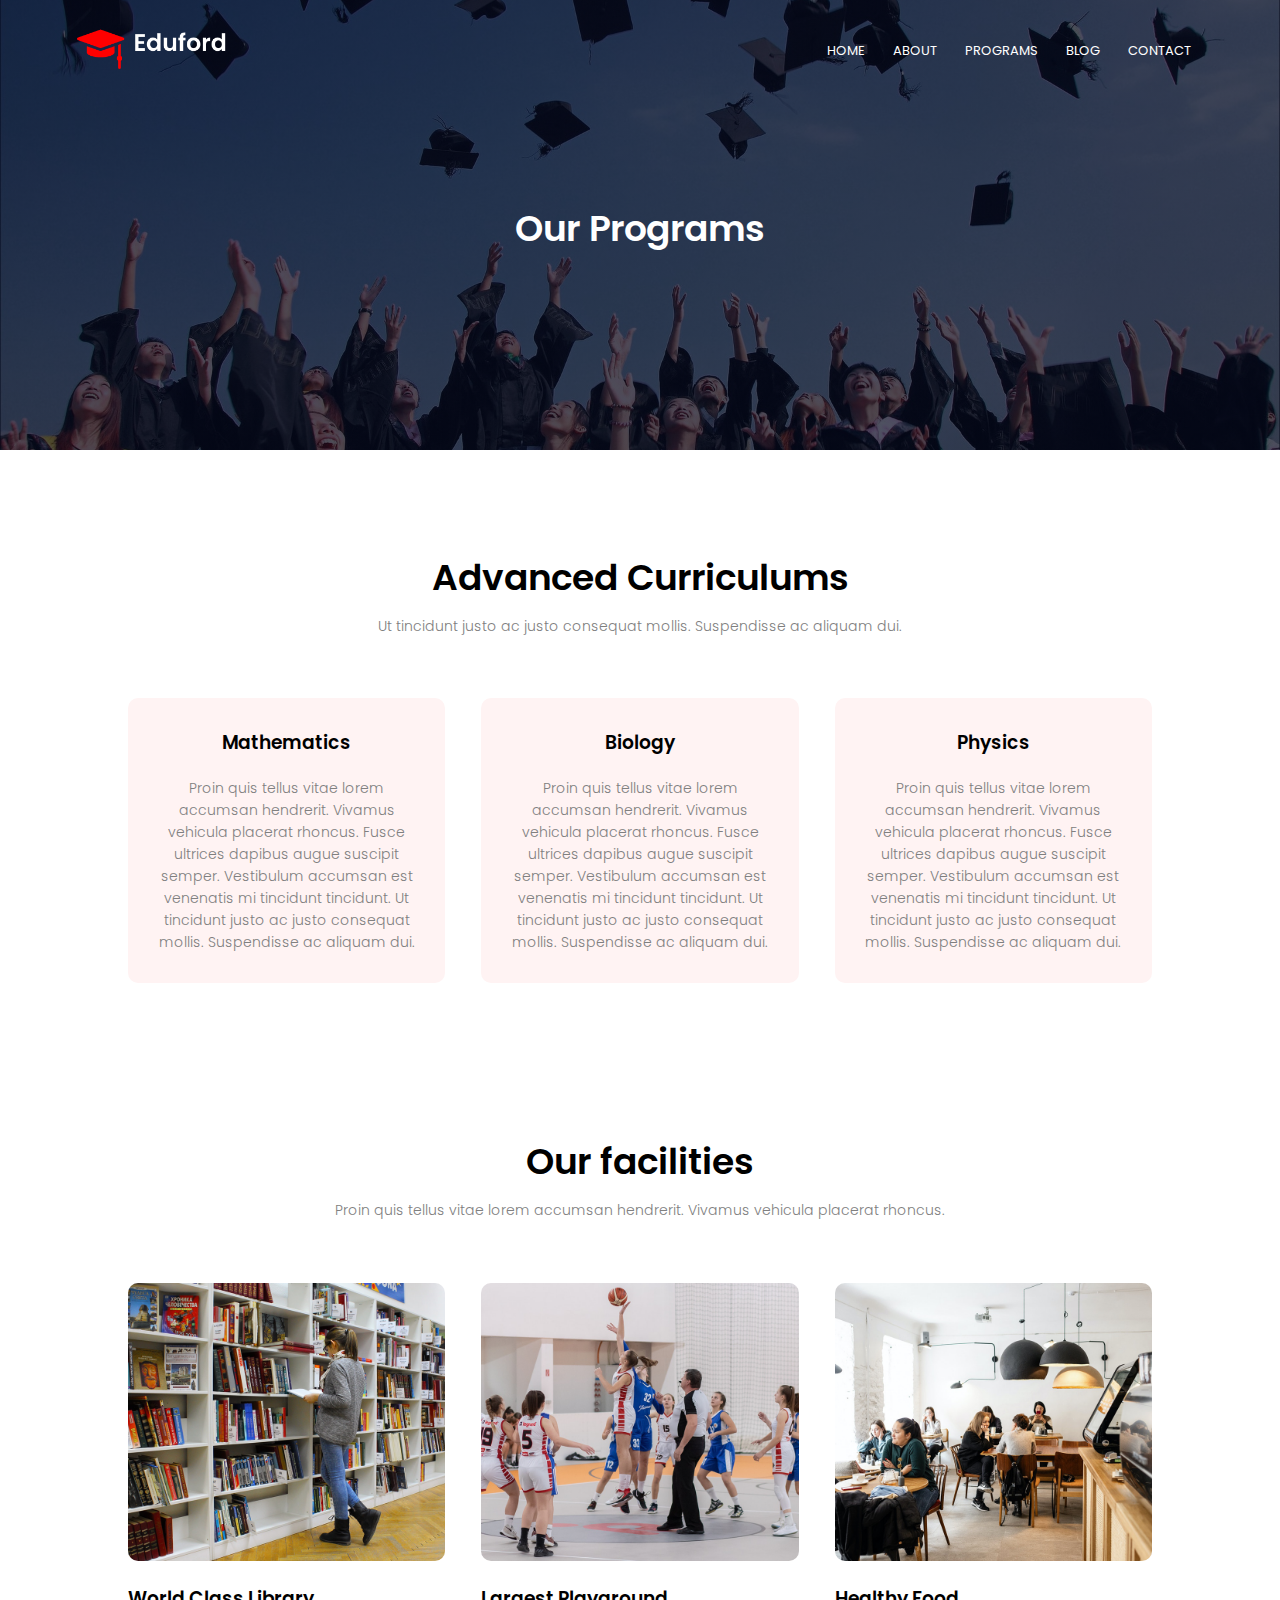
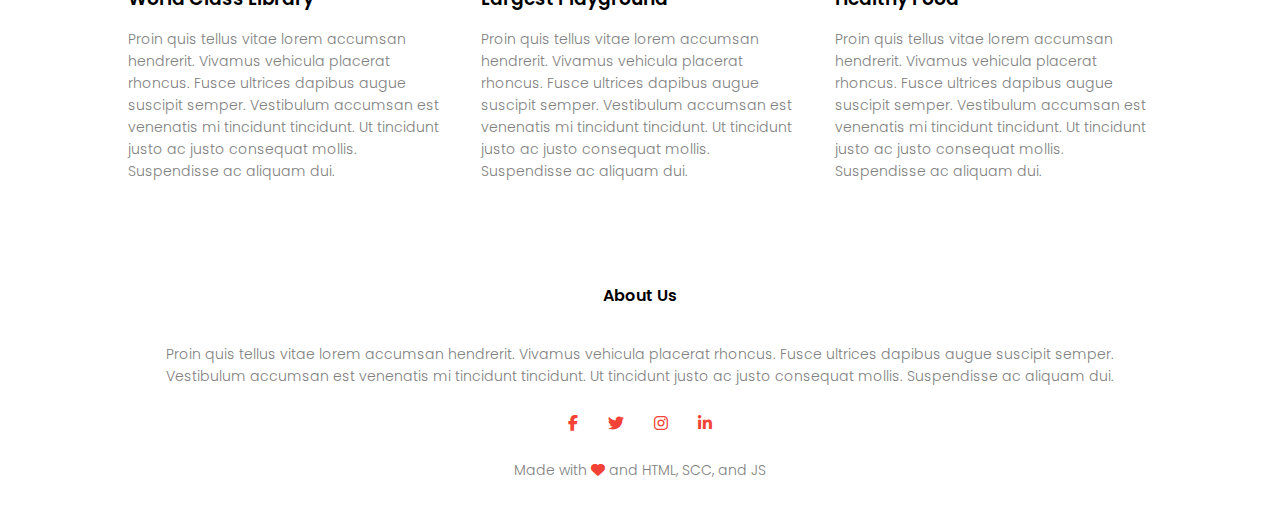
<file: programs.html>
<!DOCTYPE html>
<html>
    <head>
        <meta name ="viewport" content="with=device-width, initial-scale=1.0">
        <title>Scientific Instinution LLC</title>
        <link href="style.css" type="text/css" rel="stylesheet" /> 
        <link rel="preconnect" href="https://fonts.googleapis.com">  <!-- google fonts -->
        <link rel="preconnect" href="https://fonts.gstatic.com" crossorigin>
        <link href="https://fonts.googleapis.com/css2?family=Poppins:wght@100;200;300;400;600;700&display=swap" rel="stylesheet"> 
        <link rel="stylesheet" href="https://cdnjs.cloudflare.com/ajax/libs/font-awesome/6.1.1/css/all.min.css"> <!-- font awesome css CDN -->
    </head>
    
    <body>
    <section class="sub-header">
        <nav>
            <a href="index.html"><img src="images/logo.png" alt=""></a>
            <div class="nav-links" id="navLinks">
                <i class="fa fa-times" onclick="hideMenu()"></i> <!-- font awesome close icon -->
                <ul>
                    <li><a href="index.html">HOME</a></li>
                    <li><a href="about.html">ABOUT</a></li>
                    <li><a href="programs.html">PROGRAMS</a></li>
                    <li><a href="blog.html">BLOG</a></li>
                    <li><a href="contact.html">CONTACT</a></li>
                </ul>
            </div>
            <i class="fa fa-bars" onclick="showMenu()"></i>
        </nav>
        <h1>Our Programs</h1>

    </section>

    <!-- content section -->

    <section class="course">
        <h1>Advanced Curriculums</h1>
        <p>Ut tincidunt justo ac justo consequat mollis. Suspendisse ac aliquam dui.</p>

        <div class="row">
            <div class="course-col">
                <H3>Mathematics</H3>
                <p>Proin quis tellus vitae lorem accumsan hendrerit. Vivamus vehicula placerat rhoncus. Fusce ultrices dapibus augue suscipit semper. Vestibulum accumsan est venenatis mi tincidunt tincidunt. Ut tincidunt justo ac justo consequat mollis. Suspendisse ac aliquam dui. 
                </p>
            </div>
            <div class="course-col">
                <H3>Biology</H3>
                <p>Proin quis tellus vitae lorem accumsan hendrerit. Vivamus vehicula placerat rhoncus. Fusce ultrices dapibus augue suscipit semper. Vestibulum accumsan est venenatis mi tincidunt tincidunt. Ut tincidunt justo ac justo consequat mollis. Suspendisse ac aliquam dui. 
                </p>
            </div>
            <div class="course-col">
                <H3>Physics</H3>
                <p>Proin quis tellus vitae lorem accumsan hendrerit. Vivamus vehicula placerat rhoncus. Fusce ultrices dapibus augue suscipit semper. Vestibulum accumsan est venenatis mi tincidunt tincidunt. Ut tincidunt justo ac justo consequat mollis. Suspendisse ac aliquam dui. 
                </p>
            </div>
        </div>
     </section>


     <section class="facilities">
        <h1>Our facilities</h1>
        <p>Proin quis tellus vitae lorem accumsan hendrerit. Vivamus vehicula placerat rhoncus.</p>

        <div class="row">

            <div class="facilities-col">
                <img src="images/library.png">
                <h3>World Class Library</h3>
                <p>Proin quis tellus vitae lorem accumsan hendrerit. Vivamus vehicula placerat rhoncus. Fusce ultrices dapibus augue suscipit semper. Vestibulum accumsan est venenatis mi tincidunt tincidunt. Ut tincidunt justo ac justo consequat mollis. Suspendisse ac aliquam dui. 
                </p>
            </div>
            <div class="facilities-col">
                <img src="images/basketball.png">
                <h3>Largest Playground</h3>
                <p>Proin quis tellus vitae lorem accumsan hendrerit. Vivamus vehicula placerat rhoncus. Fusce ultrices dapibus augue suscipit semper. Vestibulum accumsan est venenatis mi tincidunt tincidunt. Ut tincidunt justo ac justo consequat mollis. Suspendisse ac aliquam dui. 
                </p>
            </div>
            <div class="facilities-col">
                <img src="images/cafeteria.png">
                <h3>Healthy Food</h3>
                <p>Proin quis tellus vitae lorem accumsan hendrerit. Vivamus vehicula placerat rhoncus. Fusce ultrices dapibus augue suscipit semper. Vestibulum accumsan est venenatis mi tincidunt tincidunt. Ut tincidunt justo ac justo consequat mollis. Suspendisse ac aliquam dui. 
                </p>
            </div>

        </div>
     </section>

     <!-- footer section -->

     <section class="footer">
        <h4>About Us</h4>
        <p>Proin quis tellus vitae lorem accumsan hendrerit. Vivamus vehicula placerat rhoncus. Fusce ultrices dapibus augue suscipit semper.<br> Vestibulum accumsan est venenatis mi tincidunt tincidunt. Ut tincidunt justo ac justo consequat mollis. Suspendisse ac aliquam dui. 
        </p>
        <div class="icons">
            <i class="fa-brands fa-facebook-f"></i>
            <i class="fa-brands fa-twitter"></i>
            <i class="fa-brands fa-instagram"></i>
            <i class="fa-brands fa-linkedin-in"></i>
        </div>
        <p>Made with <i class="fa fa-heart"></i> and HTML, SCC, and JS</p>
     </section>

    <!-- JS Open and close mobile menu -->
    <script>
        var navLinks = document.getElementById("navLinks")
        function showMenu(){
            navLinks.style.right = "0";
        }
        function hideMenu(){
            navLinks.style.right = "-200px";
        }
    </script>


    </body>
</html>
</file>
<file: style.css>
:root {
    --mainColor: #fff;
    --mainColor1: #fff3f3;
    --secondaryColor: #f44336;
    --secondaryColorTransparent: rgba(226,0,0,0.7);
    --thirdColor: gray;
  }

*{
    margin: 0;
    padding: 0;
    font-family: 'Poppins', sans-serif;
}

/* home page header*/
.header{
    min-height: 100vh;
    width: 100%;
    background-image: linear-gradient(rgba(4,9,30,0.7), rgba(4,9,30,0.7)), url(images/banner.png);
    background-position: center;
    background-size: cover;
    position: relative;
}
nav{
    display: flex;
    padding: 2% 6%;
    justify-content: space-between;
    align-items: center;
}
nav img{
    width: 150px;
}

/* Menu*/
.nav-links{
    flex: 1;
    text-align: right;

}
.nav-links ul li{
    list-style: none;
    display: inline-block;
    padding: 8px 12px;
    position: relative;
}
.nav-links ul li a{
    color: var(--mainColor);
    text-decoration: none;
    font-size: 13px;
}
.nav-links ul li::after{  /*Color line under menu items*/
    content: '';
    width: 0%;
    height: 2px;
    background: var(--secondaryColor);
    display: block;
    margin: auto;
    transition: 0.5s;
}
.nav-links ul li:hover::after{ /* appear on hover*/
    width: 100%;
}

.text-box{ /* content in header*/
    width: 90%;
    color: var(--mainColor);
    position: absolute;
    top: 50%;
    left: 50%;
    transform: translate(-50%, -50%);
    text-align: center;
}
.text-box h1{ /* title*/
    font-size: 62px;
}
.text-box p{
    margin: 10px 0 40px;
    font-size: 14px;
    color: var(--mainColor);
}

.hero-btn{  /* header button */
    display: inline-block;
    text-decoration: none;
    color: var(--mainColor);
    border: 1px solid var(--mainColor);
    padding: 12px 34px;
    font-size: 13px;
    background: transparent;
    position: relative;
    cursor: pointer;
}
.hero-btn:hover{
    border: 1px solid var(--secondaryColor);
    background: var(--secondaryColor);
    transition: 1s;
}

nav .fa{ /* hide moblie menu buttons on desktop*/
    display: none;
}
/* mobile responsiveness */
@media(max-width: 700px){
    .text-box h1{
        font-size: 20px;
    }
    .nav-links ul li{
        display: block;
    }
    .nav-links{
        position: fixed;
        background: var(--secondaryColor);
        height: 100vh;
        width: 200px;
        top: 0;
        right: -200px;
        text-align: left;
        z-index: 2;
        transition: 1s;
    }
    nav .fa{
        display: block;
        color: var(--mainColor);
        margin: 10px;
        font-size: 22px;
        cursor: pointer;
    }
    .nav-links ul{
        padding: 30px;
    }
}

/* home page second section*/

.course{
    width: 80%;
    margin: auto;
    text-align: center;
    padding-top: 100px;
}
h1{
    font-size: 36px;
    font-weight: 600;
}

p{
    color: var(--thirdColor);
    font-size: 14px;
    font-weight: 300;
    line-height: 22px;
    padding: 10px;
}

.row{
    margin-top: 5%;
    display: flex;
    justify-content: space-between;
}
.course-col{
    flex-basis: 31%;
    background: var(--mainColor1);
    border-radius: 10px;
    margin-bottom: 5%;
    padding: 20px 12px;
    box-sizing: border-box;
    transition: 0.5s;
}
h3{
    text-align: center;
    font-weight: 600;
    margin: 10px 0;
}
.course-col:hover{
    box-shadow: 0 0 20px 0px rgba(0,0,0,0.2);
}

@media(max-width: 700px){ /* mobile responsiveness */
    .row{
        flex-direction: column;
    }
}


/* home page third section*/

.campus{
    width: 80%;
    margin: auto;
    text-align: center;
    padding-top: 50px;
}
.campus-col{
    flex-basis: 32%;
    border-radius: 10px;
    margin-bottom: 30px;
    position: relative;
    overflow: hidden;
}

.campus-col img{
    width: 100%;
    display: block;
}
.layer{
    background: transparent;
    height: 100%;
    width: 100%;
    position: absolute;
    top: 0;
    left: 0;
    transition: 0.5s;
}
.layer:hover{
    background: var(--secondaryColorTransparent);
}
.layer h3{
    width: 100%;
    font-weight: 500;
    color: var(--mainColor);
    font-size: 26px;
    bottom: 0;
    left: 50%;
    transform: translateX(-50%); 
    position: absolute;
    opacity: 0;
    transition: 0.5s;
}
.layer:hover h3{
    bottom: 49%;
    opacity: 1;
}

/* home page fourth section*/

.facilities{
    width: 80%;
    margin: auto;
    text-align: center;
    padding-top: 100px;
}

.facilities-col{
    flex-basis: 31%;
    border-radius: 10px;
    margin-bottom: 5%;
    text-align: left;
}
.facilities-col img{
    width: 100%;
    border-radius: 10px;
}
.facilities-col p{
    padding: 0;
}
.facilities-col h3{
    margin-top: 16px;
    margin-bottom: 15px;
    text-align: left;
}

/* home page fifth section*/

.testimonials{
    width: 80%;
    margin: auto;
    padding-top: 100px;
    text-align: center;
}
.testimonial-col{
    flex-basis: 44%;
    border-radius: 10px;
    margin-bottom: 5%;
    text-align: left;
    background: var(--mainColor1);
    padding: 25px;
    cursor: pointer;
    display: flex;
}
.testimonial-col img{
    height: 40px;
    margin-left: 5px;
    margin-right: 30px;
    border-radius: 50%;
}
.testimonial-col p{
    padding: 0;
}
.testimonial-col h3{
    margin-top: 15px;
    text-align: left;
}
.testimonial-col .fa{
    color: var(--secondaryColor);
}
@media(max-width: 700px){
    .testimonial-col img{
        margin-left: 0px;
        margin-right: 15px;
    }
}

/* home page sixth section*/

.cta{
    margin: 100px auto;
    width: 80%;
    background-image: linear-gradient(rgba(0,0,0,0.7), rgba(0,0,0,0.7)), url(images/banner2.jpg);
    background-position: center;
    background-size: cover;
    border-radius: 10px;
    text-align: center;
    padding: 100px 0;
}

.cta h1{
    color: var(--mainColor);
    margin-bottom: 40px;
    padding: 0;
}
@media(max-width: 700px){
    .cta h1{
        font-size: 24px;
    }
}

/* footer section*/

.footer{
    width: 100%;
    text-align: center;
    padding: 30px 0;
}
.footer h4{
    margin-bottom: 25px;
    margin-top: 20px;
    font-weight: 600;
}
.icons .fa-brands{
    color: var(--secondaryColor);
    margin: 0 13px;
    cursor: pointer;
    padding: 18px 0;
}
.fa-heart{
    color: var(--secondaryColor);
}


/* -------------- About Us Page -------------------------- */

.sub-header{
    height: 50vh;
    width: 100%;
    background-image: linear-gradient(rgba(4,9,30,0.7), rgba(4,9,30,0.7)), url(images/background.jpg);
    background-position: center;
    background-size: cover;
    text-align: center;
    color: var(--mainColor);
}
.sub-header h1{
    margin-top: 100px;
}

.about-us{
    width: 80%;
    margin: auto;
    padding-top: 80px;
    padding-bottom: 50px;
}
.about-col{
    flex-basis: 48%;
    padding: 30px, 2px;
}
.about-col img{
    width: 100%;
}
.about-col h1{
    padding-top: 0;
}
.about-col p{
    padding-top: 15px 0 0 25px;
}

.color-btn{
    border: 1px solid var(--secondaryColor);
    background: transparent;
    color: var(--secondaryColor);
}
.color-btn:hover {
    color: var(--mainColor);
}

/* -------------- Blog Page -------------------------- */

.blog-content{
    width: 80%;
    margin: auto;
    padding: 60px 0;
}
.blog-left{
    flex-basis: 65%;
}
.blog-left img{
    width: 100%;
}
.blog-left h2{
    font-weight: 600;
    margin: 30px 0;
}
.blog-left p{
    color: var(--thirdColor);
}
.blog-right{
    flex-basis: 30%;
}
.blog-right h3{
    background: var(--secondaryColor);
    color: var(--mainColor);
    padding: 7px, 0;
    font-size: 16px;
    margin-bottom: 20px;
}
.blog-right div{

    display: flex;
    align-items: center;
    justify-content: space-between;
    color: var(--thirdColor);
    padding: 8px;
    box-sizing: border-box;
}

.comment-box{
    border: 1px solid var(--thirdColor);
    margin: 50px 0;
    padding: 10px 20px;
}
.comment-box h3{
    text-align: left;
}
.comment-form input, .comment-form textarea{
    width: 100%;
    padding: 10px;
    margin: 15px 0;
    box-sizing: border-box;
    border: none;
    outline: none;
    background: var(--mainColor1);
}
.comment-form button{
    margin: 10px 0;
}

@media(max-width:700px){
    .sub-header h1{
        font-size: 24px;
    }
}

/* -------------- Contact Page -------------------------- */


.location{
    width: 80%;
    margin: auto;
    padding: 80px 0;
}
.location iframe{
    width: 100%;
}
.contact-us{
    width: 80%;
    margin: auto;

}
.contact-col{
    flex-basis: 48%;
    margin-bottom: 30px;
}
.contact-col div{
    display: flex;
    align-items: center;
    margin-bottom: 40px;
}

.contact-col div .fa{
    font-size: 28px;
    color: var(--secondaryColor);
    margin: 10px;
}

.contact-col div p{
    padding: 0;
}

.contact-col div h5{
    font: size 20px;
    margin-bottom: 5px;
    font-weight: 400;
    color: var(--thirdColor);
}

.contact-col input, .contact-col textarea{
    width: 100%;
    padding: 15px;
    margin-bottom: 17px;
    outline: none;
    border: solid var(--thirdColor);
}
</file>
